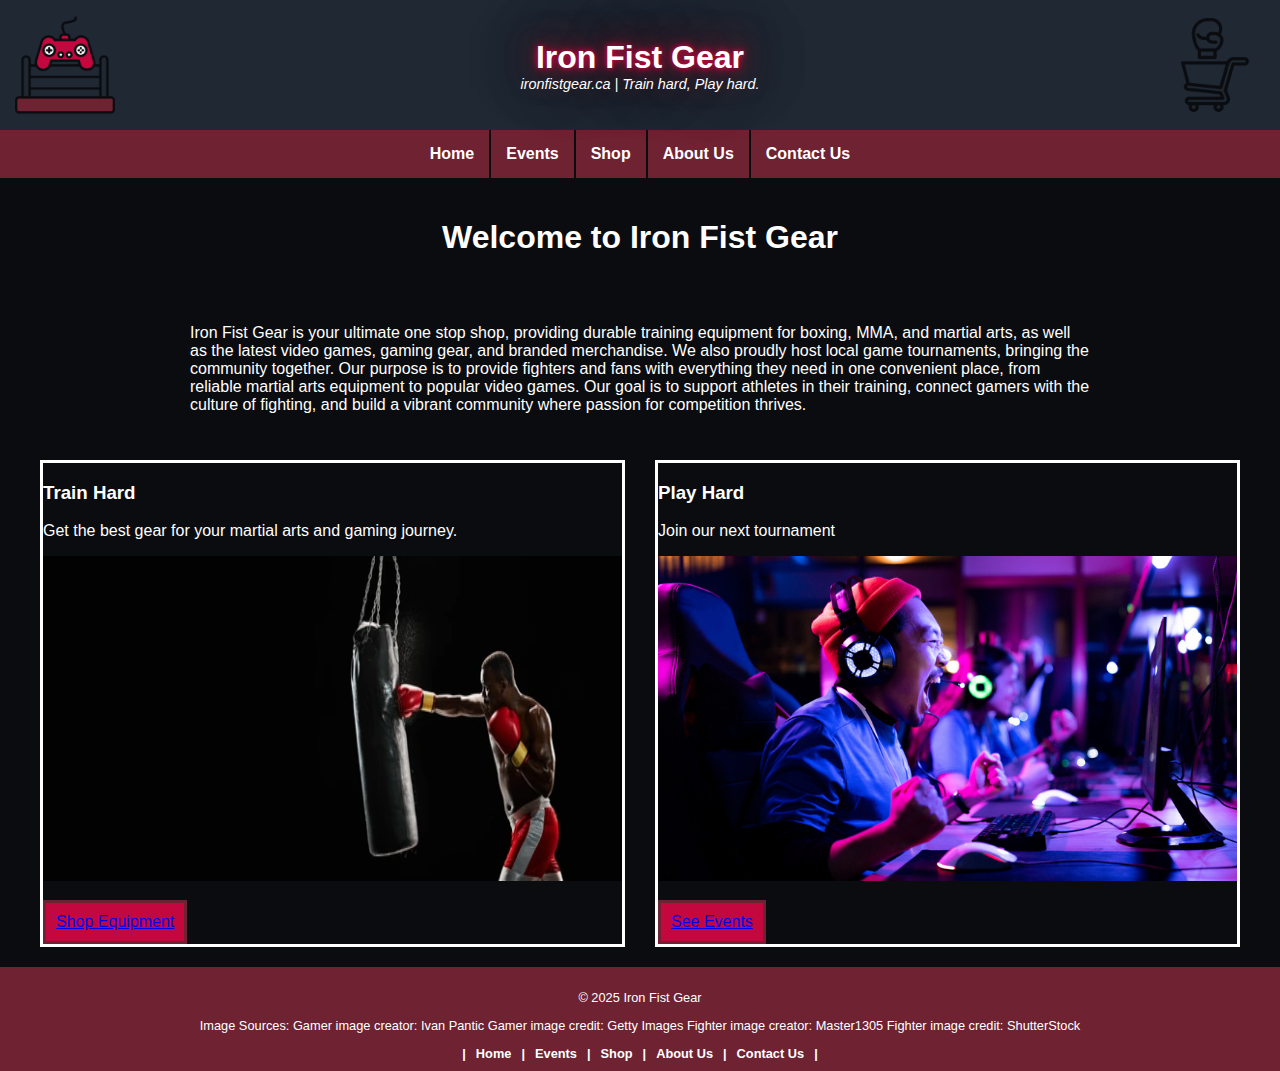
<file: index.html>
<!DOCTYPE html>
<html lang="en">

<head>
    <meta charset="UTF-8">
    <meta name="viewport" content="width=device-width, initial-scale=1.0">
    <title>Iron Fist Gear</title>
    <link rel="stylesheet" href="styles/site.css">
    <link rel="icon" href="images/logo.png">
</head>

<body>
    <header>
        <div><img src="images/logo.png" alt="Logo"></div>
        <div class="title">
            <h1 class="neon-glow">Iron Fist Gear</h1>
            <p>ironfistgear.ca | Train hard, Play hard.</p>
        </div>
        <div><img src="images/shopping-cart.png" alt="Shopping Cart"></div>
    </header>

    <nav class="top-nav">
        <ul>
            <li><a href="index.html">Home</a></li>
            <li><a href="events.html">Events</a></li>
            <li><a href="shop.html">Shop</a></li>
            <li><a href="aboutus.html">About Us</a></li>
            <li><a href="contactus.html">Contact Us</a></li>
        </ul>
    </nav>
    <main>
        <h1>Welcome to Iron Fist Gear</h1>
        <p>Iron Fist Gear is your ultimate one stop shop, providing durable training equipment for boxing, MMA, and
            martial arts, as well as the latest video games, gaming gear, and branded merchandise.
            We also proudly host local game tournaments, bringing the community together. Our purpose is to provide
            fighters and fans with everything they need in one convenient place, from reliable martial arts equipment to
            popular video games.
            Our goal is to support athletes in their training, connect gamers with the culture of fighting, and build a
            vibrant community where passion for competition thrives.</p>

        <section class="section">
            <h3>Train Hard</h3>
            <p>Get the best gear for your martial arts and gaming journey.</p>
            <img src="images/fighter.jpg" alt="A martial artist training with a heavy bag" class="main-image"
                id="fighter">
            <a href="shop.html" class="fighter-image">Shop Equipment</a>
        </section>

        <section class="section">
            <h3>Play Hard</h3>
            <p>Join our next tournament</p>
            <img src="images/gamer.jpg" alt="A focused gamer playing a fighting game" class="main-image">
            <a href="events.html">See Events</a>
        </section>
    </main>
    <footer>
        <p>&copy; 2025 Iron Fist Gear</p>
        <p class="sources-text">
            Image Sources:
            Gamer image creator: Ivan Pantic
            Gamer image credit: Getty Images
            Fighter image creator: Master1305
            Fighter image credit: ShutterStock
        </p>
        <nav class="bottom-nav">
            <ul>
                <li><a href="index.html">Home</a></li>
                <li><a href="events.html">Events</a></li>
                <li><a href="shop.html">Shop</a>
                <li></li>
                <li><a href="aboutus.html">About Us</a></li>
                <li><a href="contactus.html" class="last-bottom-nav">Contact Us</a></li>
            </ul>
        </nav>
    </footer>
</body>

</html>
</file>
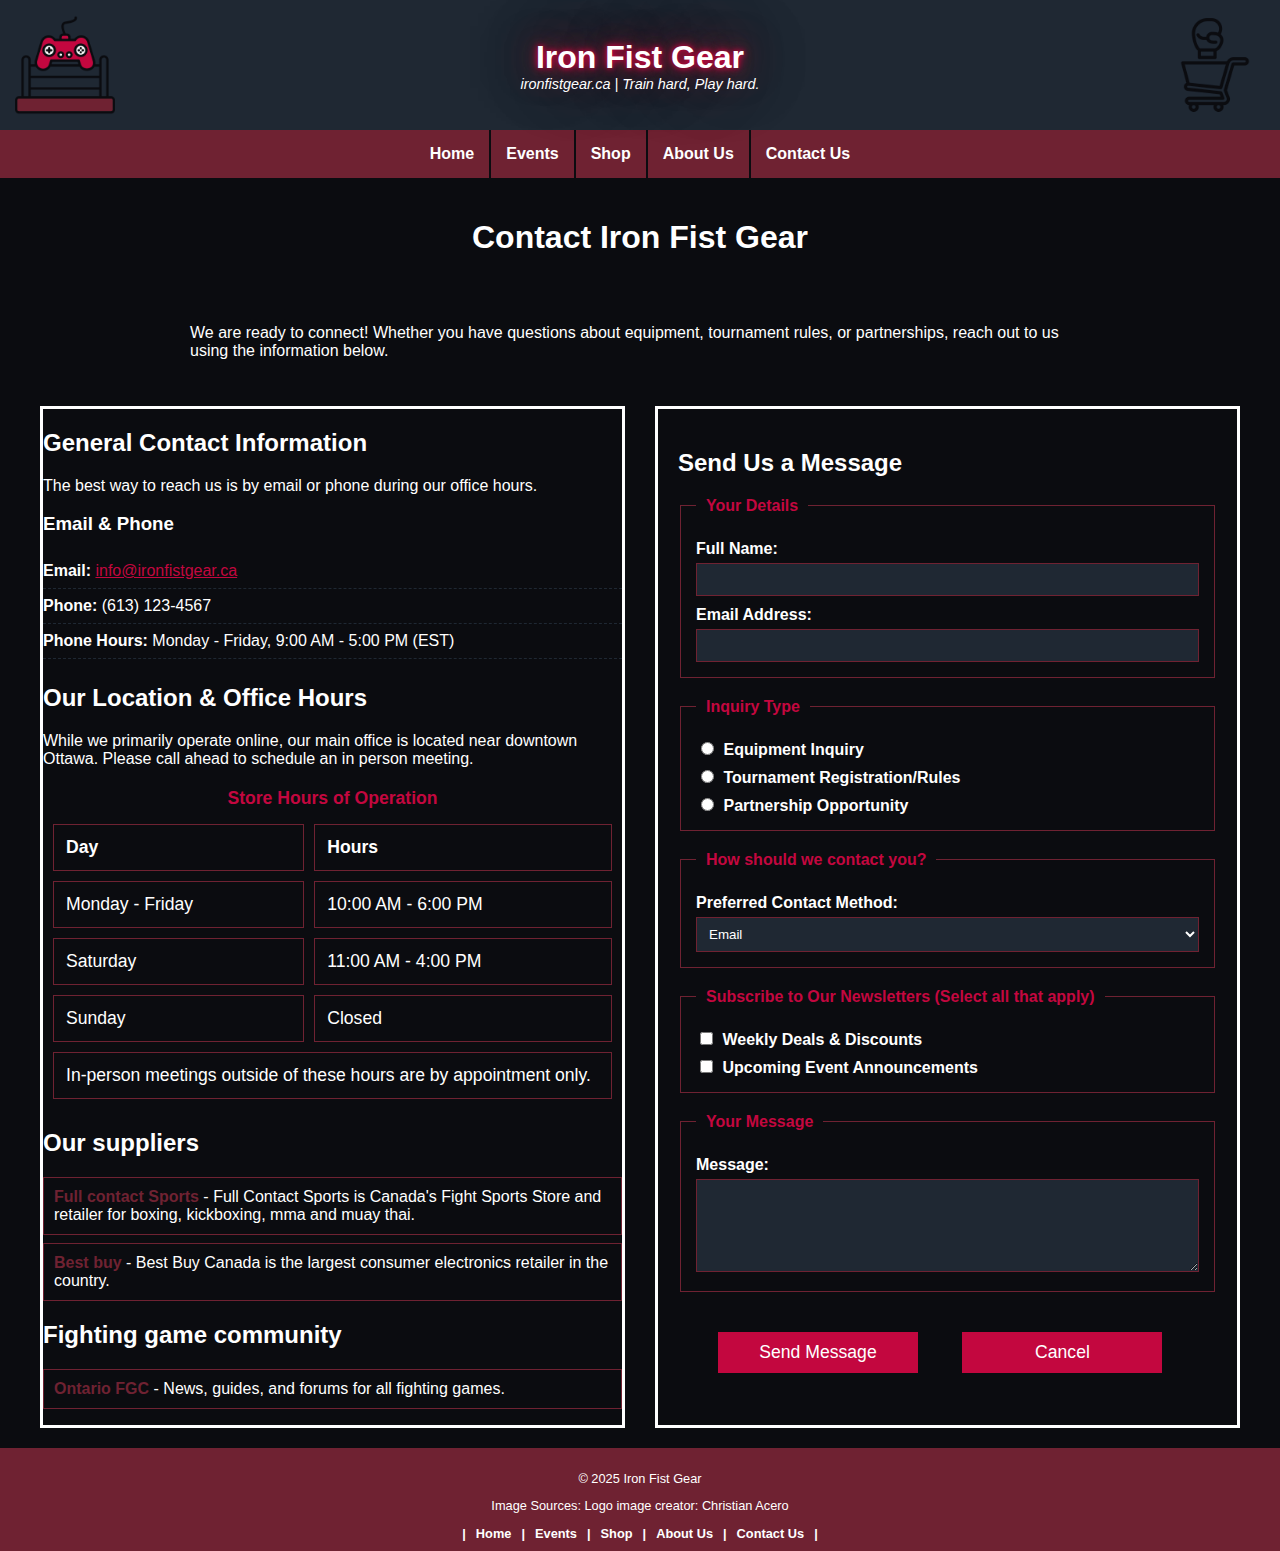
<file: contactus.html>
<!DOCTYPE html>
<html lang="en">

<head>
    <meta charset="UTF-8">
    <meta name="viewport" content="width=device-width, initial-scale=1.0">
    <title>Contact Us</title>
    <link rel="stylesheet" href="styles/site.css">
    <link rel="icon" href="images/logo.png">
</head>

<body>
    <header>
        <div><img src="images/logo.png" alt="Logo"></div>
        <div class="title">
            <h1 class="neon-glow">Iron Fist Gear</h1>
            <p>ironfistgear.ca | Train hard, Play hard.</p>
        </div>
        <div><img src="images/shopping-cart.png" alt="Shopping Cart"></div>
    </header>

    <nav class="top-nav">
        <ul>
            <li><a href="index.html">Home</a></li>
            <li><a href="events.html">Events</a></li>
            <li><a href="shop.html">Shop</a></li>
            <li><a href="aboutus.html">About Us</a></li>
            <li><a href="contactus.html">Contact Us</a></li>
        </ul>
    </nav>
    <main>
        <h1>Contact Iron Fist Gear</h1>
        <p>We are ready to connect! Whether you have questions about equipment, tournament rules, or partnerships, reach
            out to us using the information below.</p>

        <section>
            <h2>General Contact Information</h2>
            <p>The best way to reach us is by email or phone during our office hours.</p>

            <h3>Email & Phone</h3>
            <ul class="contact-info-list">
                <li><strong>Email:</strong> <a href="mailto:info@ironfistgear.ca">info@ironfistgear.ca</a></li>
                <li><strong>Phone:</strong> (613) 123-4567</li>
                <li><strong>Phone Hours:</strong> Monday - Friday, 9:00 AM - 5:00 PM (EST)</li>
            </ul>
            <h2>Our Location & Office Hours</h2>
            <p>While we primarily operate online, our main office is located near downtown Ottawa. Please call ahead to
                schedule an in person meeting.</p>
            <table id="hours-table">
                <caption>Store Hours of Operation</caption>
                <tr>
                    <th>Day</th>
                    <th>Hours</th>
                </tr>
                <tr>
                    <td>Monday - Friday</td>
                    <td>10:00 AM - 6:00 PM</td>
                </tr>
                <tr>
                    <td>Saturday</td>
                    <td>11:00 AM - 4:00 PM</td>
                </tr>
                <tr>
                    <td>Sunday</td>
                    <td>Closed</td>
                </tr>

                <tr>
                    <td colspan="2">In-person meetings outside of these hours are by appointment only.</td>
                </tr>
            </table>
            <h2>Our suppliers</h2>

            <ul class="related-links-list">
                <li><a href="https://fullcontactsports.ca/">Full contact Sports</a> - Full Contact Sports is Canada's
                    Fight Sports Store and retailer for boxing, kickboxing, mma and muay thai.</li>
                <li><a href="https://www.bestbuy.ca/en-ca">Best buy</a> - Best Buy Canada is the largest consumer
                    electronics retailer in the country.</li>
            </ul>

            <h2>Fighting game community</h2>

            <ul class="related-links-list">
                <li><a href="https://ontariofgc.ca/">Ontario FGC</a> - News, guides, and
                    forums for all fighting games.</li>
            </ul>
        </section>

        <section id="contact-form">
            <h2>Send Us a Message</h2>

            <form action="contactus.html" method="POST">

                <fieldset>
                    <legend>Your Details</legend>
                    <label for="name">Full Name:</label>
                    <input type="text" id="name" name="fullName" required>

                    <label for="email">Email Address:</label>
                    <input type="email" id="email" name="emailAddress" required>
                </fieldset>

                <fieldset>
                    <legend>Inquiry Type</legend>
                    <input type="radio" id="equipment" name="inquiryType" value="Equipment" required>
                    <label for="equipment">Equipment Inquiry</label><br>

                    <input type="radio" id="tournament" name="inquiryType" value="Tournament">
                    <label for="tournament">Tournament Registration/Rules</label><br>

                    <input type="radio" id="partnership" name="inquiryType" value="Partnership">
                    <label for="partnership">Partnership Opportunity</label>
                </fieldset>

                <fieldset>
                    <legend>How should we contact you?</legend>
                    <label for="contact-method">Preferred Contact Method:</label>
                    <select id="contact-method" name="contactMethod">
                        <option value="email">Email</option>
                        <option value="phone">Phone Call</option>
                        <option value="text">Text Message (SMS)</option>
                    </select>
                </fieldset>

                <fieldset>
                    <legend>Subscribe to Our Newsletters (Select all that apply)</legend>
                    <input type="checkbox" id="news-deals" name="subscribe" value="Deals">
                    <label for="news-deals">Weekly Deals & Discounts</label><br>

                    <input type="checkbox" id="news-events" name="subscribe" value="Events">
                    <label for="news-events">Upcoming Event Announcements</label>
                </fieldset>

                <fieldset>
                    <legend>Your Message</legend>
                    <label for="message">Message:</label>
                    <textarea id="message" name="message" rows="5" required></textarea>
                </fieldset>
                <div class="form-actions">
                    <button type="submit">Send Message</button>
                    <button type="reset">Cancel</button>
                </div>
            </form>

        </section>

    </main>
    <footer>
        <p>&copy; 2025 Iron Fist Gear</p>
        <p class="sources-text">
            Image Sources:
            Logo image creator: Christian Acero
        </p>
        <nav class="bottom-nav">
            <ul>
                <li><a href="index.html">Home</a></li>
                <li><a href="events.html">Events</a></li>
                <li><a href="shop.html">Shop</a>
                <li></li>
                <li><a href="aboutus.html">About Us</a></li>
                <li><a href="contactus.html" class="last-bottom-nav">Contact Us</a></li>
            </ul>
        </nav>
    </footer>
</body>

</html>
</file>
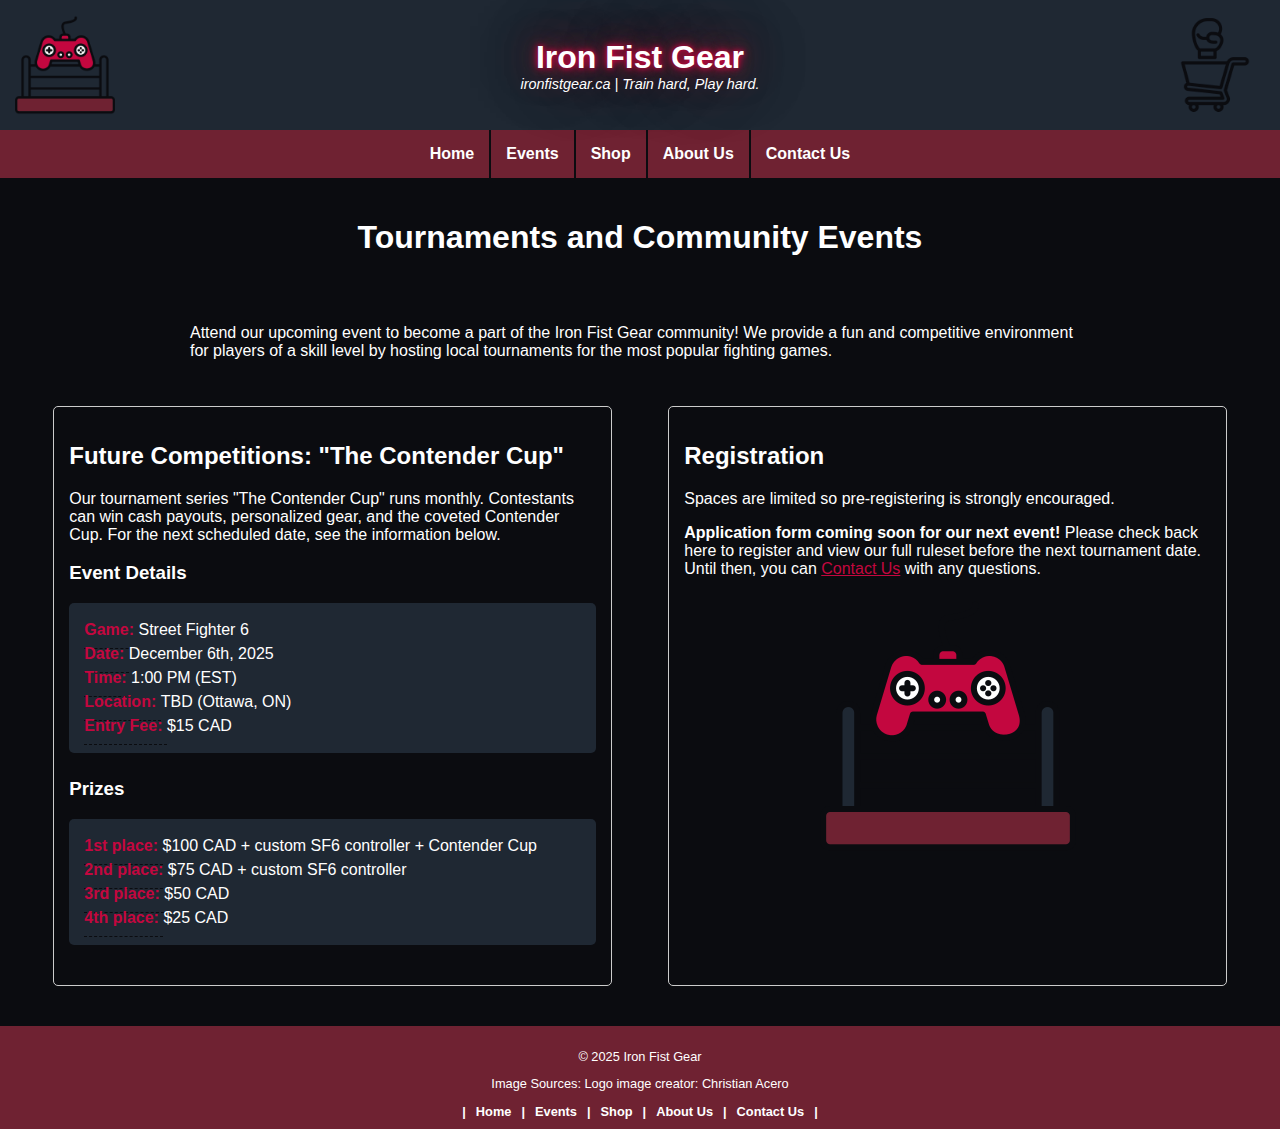
<file: events.html>
<!DOCTYPE html>
<html lang="en">

<head>
    <meta charset="UTF-8">
    <meta name="viewport" content="width=device-width, initial-scale=1.0">
    <title>Events</title>
    <link rel="stylesheet" href="styles/site.css">
    <link rel="icon" href="images/logo.png">
</head>

<body>
    <header>
        <div><img src="images/logo.png" alt="Logo"></div>
        <div class="title">
            <h1 class="neon-glow">Iron Fist Gear</h1>
            <p>ironfistgear.ca | Train hard, Play hard.</p>
        </div>
        <div><img src="images/shopping-cart.png" alt="Shopping Cart"></div>
    </header>

    <nav class="top-nav">
        <ul>
            <li><a href="index.html">Home</a></li>
            <li><a href="events.html">Events</a></li>
            <li><a href="shop.html">Shop</a></li>
            <li><a href="aboutus.html">About Us</a></li>
            <li><a href="contactus.html">Contact Us</a></li>
        </ul>
    </nav>
    <main>
        <h1>Tournaments and Community Events</h1>
        <p>Attend our upcoming event to become a part of the Iron Fist Gear community!
            We provide a fun and competitive environment for players of a skill level by hosting local tournaments
            for the most popular fighting games.</p>

        <section class="padded-section">
            <h2>Future Competitions: "The Contender Cup"</h2>
            <p>Our tournament series "The Contender Cup" runs monthly. Contestants can win cash payouts, personalized
                gear, and the coveted Contender Cup.
                For the next scheduled date, see the information below.</p>

            <h3>Event Details</h3>
            <ul class="event-detail">
                <li><strong>Game: </strong> Street Fighter 6 </li>
                <li><strong>Date: </strong> December 6th, 2025</li>
                <li><strong>Time: </strong> 1:00 PM (EST)</li>
                <li><strong>Location: </strong> TBD (Ottawa, ON)</li>
                <li><strong>Entry Fee: </strong> $15 CAD</li>
            </ul>
            <h3>Prizes</h3>
            <ul class="event-detail">
                <li><strong>1st place: </strong>$100 CAD + custom SF6 controller + Contender Cup</li>
                <li><strong>2nd place: </strong>$75 CAD + custom SF6 controller</li>
                <li><strong>3rd place: </strong>$50 CAD</li>
                <li><strong>4th place: </strong>$25 CAD</li>
            </ul>
        </section>

        <section class="padded-section">
            <h2>Registration</h2>
            <p>Spaces are limited so pre-registering is strongly encouraged.</p>
            <p><strong>Application form coming soon for our next event!</strong> Please check back here to register and
                view our full ruleset before the next tournament date. Until then, you can <a
                    href="contactus.html">Contact Us</a> with any
                questions.</p>
            <img src="images/logo.png" alt="Logo" id="event-logo">
        </section>
    </main>
    <footer>
        <p>&copy; 2025 Iron Fist Gear</p>
        <p class="sources-text">
            Image Sources:
            Logo image creator: Christian Acero
        </p>
        <nav class="bottom-nav">
            <ul>
                <li><a href="index.html">Home</a></li>
                <li><a href="events.html">Events</a></li>
                <li><a href="shop.html">Shop</a>
                <li></li>
                <li><a href="aboutus.html">About Us</a></li>
                <li><a href="contactus.html" class="last-bottom-nav">Contact Us</a></li>
            </ul>
        </nav>
    </footer>
</body>

</html>
</file>
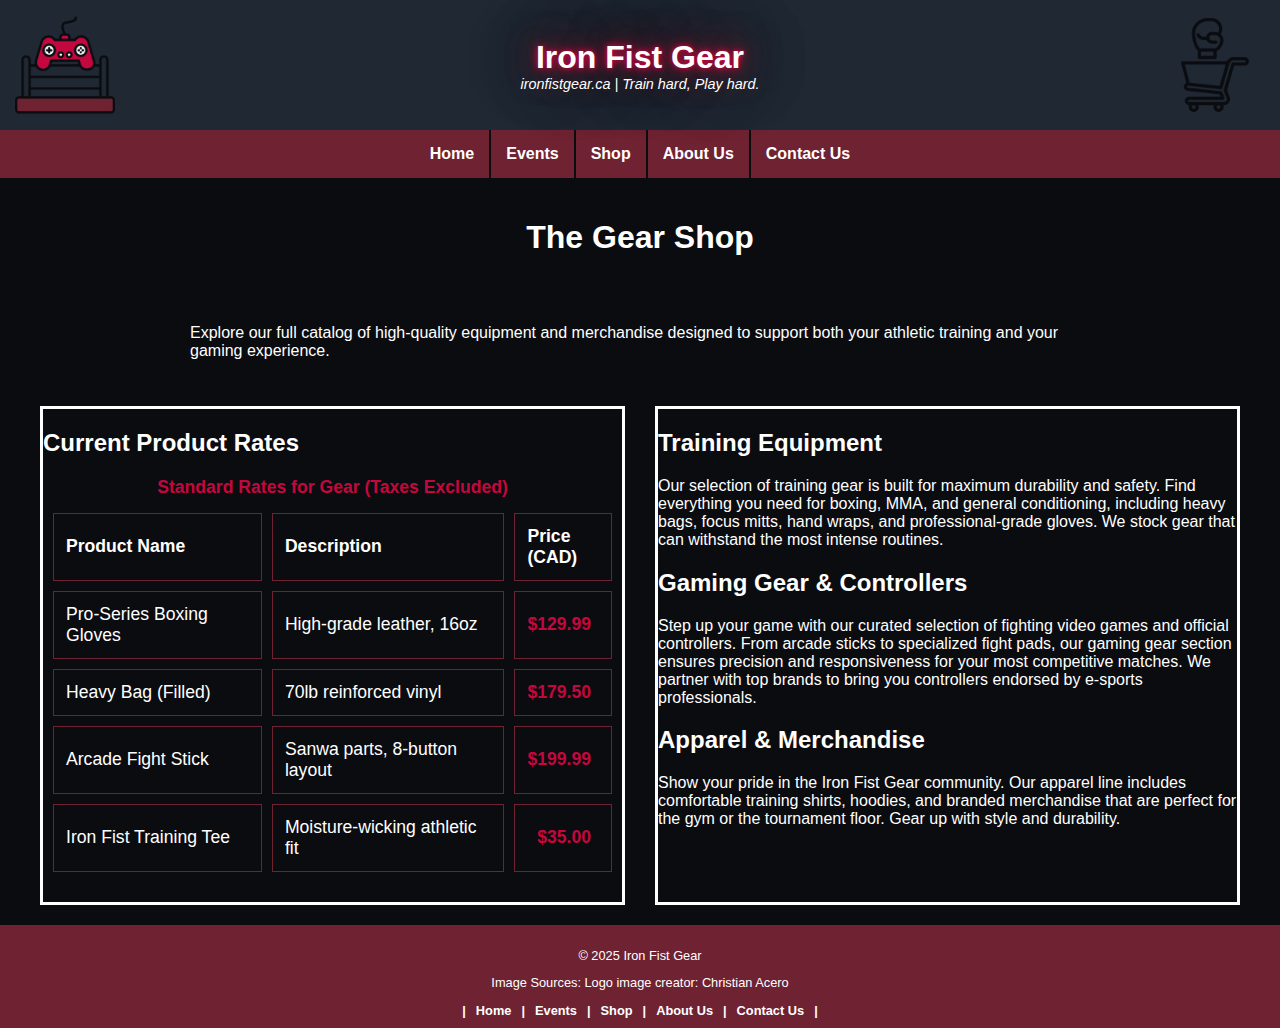
<file: shop.html>
<!DOCTYPE html>
<html lang="en">

<head>
    <meta charset="UTF-8">
    <meta name="viewport" content="width=device-width, initial-scale=1.0">
    <title>Shop</title>
    <link rel="stylesheet" href="styles/site.css">
    <link rel="icon" href="images/logo.png">
</head>

<body>
    <header>
        <div><img src="images/logo.png" alt="Logo"></div>
        <div class="title">
            <h1 class="neon-glow">Iron Fist Gear</h1>
            <p>ironfistgear.ca | Train hard, Play hard.</p>
        </div>
        <div><img src="images/shopping-cart.png" alt="Shopping Cart"></div>
    </header>

    <nav class="top-nav">
        <ul>
            <li><a href="index.html">Home</a></li>
            <li><a href="events.html">Events</a></li>
            <li><a href="shop.html">Shop</a></li>
            <li><a href="aboutus.html">About Us</a></li>
            <li><a href="contactus.html">Contact Us</a></li>
        </ul>
    </nav>
    <main>
        <h1>The Gear Shop</h1>
        <p>Explore our full catalog of high-quality equipment and merchandise designed to support both your athletic
            training and your gaming experience.</p>
        <section>
            <h2>Current Product Rates</h2>
            <table id="pricing-table">
                <caption>Standard Rates for Gear (Taxes Excluded)</caption>

                <tr>
                    <th>Product Name</th>
                    <th>Description</th>
                    <th>Price (CAD)</th>
                </tr>

                <tr>
                    <td>Pro-Series Boxing Gloves</td>
                    <td>High-grade leather, 16oz</td>
                    <td>$129.99</td>
                </tr>
                <tr>
                    <td>Heavy Bag (Filled)</td>
                    <td>70lb reinforced vinyl</td>
                    <td>$179.50</td>
                </tr>

                <tr>
                    <td>Arcade Fight Stick</td>
                    <td>Sanwa parts, 8-button layout</td>
                    <td>$199.99</td>
                </tr>

                <tr>
                    <td>Iron Fist Training Tee</td>
                    <td>Moisture-wicking athletic fit</td>
                    <td>$35.00</td>
                </tr>
            </table>
        </section>
        <section>
            <h2>Training Equipment</h2>
            <p>Our selection of training gear is built for maximum durability and safety. Find everything you need for
                boxing, MMA, and general conditioning, including heavy bags, focus mitts, hand wraps, and
                professional-grade gloves.
                We stock gear that can withstand the most intense routines.</p>

            <h2>Gaming Gear & Controllers</h2>
            <p>Step up your game with our curated selection of fighting video games and official controllers. From
                arcade sticks to specialized fight pads, our gaming gear section ensures precision and responsiveness
                for your most competitive matches.
                We partner with top brands to bring you controllers endorsed by e-sports professionals.</p>

            <h2>Apparel & Merchandise</h2>
            <p>Show your pride in the Iron Fist Gear community. Our apparel line includes comfortable training shirts,
                hoodies, and branded merchandise that are perfect for the gym or the tournament floor. Gear up with
                style and durability.</p>
        </section>
    </main>
    <footer>
        <p>&copy; 2025 Iron Fist Gear</p>
        <p class="sources-text">
            Image Sources:
            Logo image creator: Christian Acero
        </p>
        <nav class="bottom-nav">
            <ul>
                <li><a href="index.html">Home</a></li>
                <li><a href="events.html">Events</a></li>
                <li><a href="shop.html">Shop</a>
                <li></li>
                <li><a href="aboutus.html">About Us</a></li>
                <li><a href="contactus.html" class="last-bottom-nav">Contact Us</a></li>
            </ul>
        </nav>
    </footer>
</body>

</html>
</file>
<file: styles/site.css>
html,
body {
    margin: 0;
    padding: 0;
}

:root {
    --colorNight: #0B0C10;
    --colorRed: #C3073F;
    --colorWine: #6F2232;
    --colorGunmetal: #1F2833;
    --textColor: #FFFFFF;
    --font: Arial, sans-serif;
}

body {
    font-family: var(--font);
    background-color: var(--colorNight);
    color: var(--textColor);
}

header {
    background-color: var(--colorGunmetal);
    color: white;
    padding: 15px;
    display: flex;
    justify-content: space-between;
    align-items: center;
}

.title {
    display: flex;
    flex-direction: column;
    align-items: center;
    text-align: center;
}

/* advanced features of CSS*/
.neon-glow {
    color: var(--textColor);
    text-shadow:
        0 0 5px var(--colorRed),
        0 0 10px var(--colorRed),
        0 0 20px var(--colorWine),
        0 0 40px var(--colorWine),
        0 0 80px var(--colorWine);
}

header h1 {
    font-size: 2em;
    margin: 0;
}

.title h1+p {
    margin: 0;
    font-style: italic;
    font-size: 0.9em;
}

header div img {
    inline-size: auto;
    block-size: 100px;
    float: right;
}

nav ul {
    list-style: none;
    margin: 0;
    padding: 0;
    background-color: var(--colorWine);
    display: flex;
    justify-content: center;
}

nav ul li {
    display: inline-block;
    padding: 0;
    margin: 0;
}

nav ul li a {
    text-decoration: none;
    color: var(--textColor);
    font-weight: bold;
}

/* advanced features of CSS*/
.top-nav ul li:not(:last-child) {
    border-right: 2px solid var(--colorNight);
}

nav ul li a:hover {
    color: var(--colorRed);
}

.top-nav ul li {
    padding: 15px 15px;
    display: block;
}

main {
    padding: 20px;
}

main section {
    border: solid 3px var(--textColor);
    overflow: auto;
    /* advanced features of CSS*/
    position: relative;
}

main .section a {
    display: inline-block;
    border: solid 3px var(--colorWine);
    padding: 10px;
    background-color: var(--colorRed);
}

.main-image {
    inline-size: 100%;
    block-size: auto;
    margin-block-end: 15px;
}

main video {
    width: 100%;
    height: auto;
    display: block;
    margin-bottom: 20px;
}

.fighter-image {
    /* advanced features of CSS*/
    position: absolute;
    bottom: 0;
    left: 0;
}

#fighter {
    height: 325px;
}

.about-us-image {
    display: inline;
    inline-size: 50%;
    block-size: auto;
    margin-block-end: 15px;
    margin: 5px;
    border: solid;
    clear: both;
}

footer {
    background-color: var(--colorWine);
    text-align: center;
    padding: 10px;
    font-size: 0.8em;
}

footer a {
    color: var(--textColor);
    text-decoration: none;
}

footer a:hover {
    color: var(--colorRed);
}


.bottom-nav a::before {
    content: "|";
    color: var(--textColor);
    margin: 10px;
}

.last-bottom-nav::after {
    content: "|";
    color: var(--textColor);
    margin: 10px;
}

.bottom-nav ul li {
    margin: 0;
}

.padded-section {
    padding: 15px;
    margin-block-end: 20px;
    inline-size: 90%;
    margin-inline: auto;
    border: 1px solid #ccc;
    border-radius: 5px;
}

#event-logo {
    display: block;
    margin: 20px auto;
}

.padded-section a {
    color: var(--colorRed);
}


.event-detail {
    list-style: none;
    padding-left: 0;
    margin-top: 10px;
    margin-bottom: 25px;
    background-color: var(--colorGunmetal);
    padding: 15px;
    border-radius: 5px;
}

.event-detail li strong {
    padding: 10px 0;
    line-height: 1.5;
    border-bottom: 1px dashed var(--colorNight);
}

.event-detail li strong {
    color: var(--colorRed);
    font-weight: bold;
}

.staff-grid {
    display: grid;
    grid-template-columns: 1fr 1fr;
    gap: 20px;
    padding: 15px;
}

.staff-member {
    display: flex;
    flex-direction: column;
    align-items: center;
    text-align: center;
}

.staff-member img {
    width: 100%;
    max-width: 250px;
    height: 250px;
    object-fit: cover;
    border: solid 3px var(--colorWine);
    margin-block-end: 15px;
}

#contact-form {
    padding: 20px;
}

#contact-form fieldset {
    border: 1px solid var(--colorWine);
    padding: 15px;
    margin-bottom: 20px;
}

#contact-form legend {
    color: var(--colorRed);
    font-weight: bold;
    padding: 0 10px;
}

#contact-form label {
    display: inline-block;
    margin-top: 10px;
    font-weight: bold;
}

#contact-form input[type="text"],
#contact-form input[type="email"],
#contact-form select,
#contact-form textarea {
    width: 100%;
    padding: 8px;
    margin-top: 5px;
    box-sizing: border-box;
    border: 1px solid var(--colorWine);
    background-color: var(--colorGunmetal);
    color: var(--textColor);
}

#contact-form button[type="submit"],
#contact-form button[type="reset"] {
    display: inline;
    width: 200px;
    padding: 10px;
    background-color: var(--colorRed);
    color: var(--textColor);
    border: none;
    cursor: pointer;
    font-size: 1.1em;
    margin-top: 20px;
    margin-left: 40px
}

#contact-form input[type="radio"],
#contact-form input[type="checkbox"] {
    width: auto;
    margin-right: 5px;
}

#contact-form fieldset input[type="radio"],
#contact-form fieldset input[type="checkbox"],
label {
    display: inline-block;
    margin-top: 0;
    font-weight: normal;
}

#hours-table,
#pricing-table {
    width: 100%;
    border-collapse: separate;
    border-spacing: 10px;
    margin-top: 20px;
    margin-bottom: 20px;
    font-size: 1.1em;
}

#hours-table caption,
#pricing-table caption {
    color: var(--colorRed);
    font-weight: bold;
    padding-bottom: 5px;
}

#hours-table th,
#hours-table td,
#pricing-table th,
#pricing-table td {
    padding: 12px;
    border: 1px solid var(--colorWine);
    text-align: left;
}

#pricing-table tr td:last-child {
    text-align: right;
    font-weight: bold;
    color: var(--colorRed);
    width: 15%;
    padding-right: 20px;
}

.contact-info-list {
    list-style: none;
    padding-left: 0;
    margin-top: 15px;
    margin-bottom: 25px;
}

.contact-info-list li {
    padding: 8px 0;
    border-bottom: 1px dashed var(--colorGunmetal);
}

.contact-info-list li a {
    color: var(--colorRed);
    text-decoration: underline;
}

.contact-info-list li a:hover {
    color: var(--textColor);
}

.related-links-list {
    list-style: none;
    padding: 0;
    margin-top: 15px;
}

.related-links-list li {
    padding: 10px;
    margin-bottom: 8px;
    border: 1px solid var(--colorWine);
}


.related-links-list a {
    color: var(--colorWine);
    text-decoration: none;
    font-weight: bold;
}

@media (max-width: 768px) {
    nav ul {
        flex-direction: column;
        align-items: center;
    }

    nav ul li {
        margin: 10px;
        border-right: none !important;
        padding: 5px
    }

    .bottom-nav a::before {
        content: none;
        margin: 0;
    }

    .last-bottom-nav::after {
        content: none;
        margin: 0;
    }
}

@media (min-width: 769px) {

    main {
        display: grid;
        grid-template-columns: 1fr 1fr;
        gap: 30px;
        max-width: 1200px;
        margin-inline: auto;
        padding-top: 20px;
    }

    main>h1,
    main>h2,
    main>p,
    main>ul {
        grid-column: 1 / -1;
        max-width: 900px;
        margin-inline: auto;
    }

}
</file>
